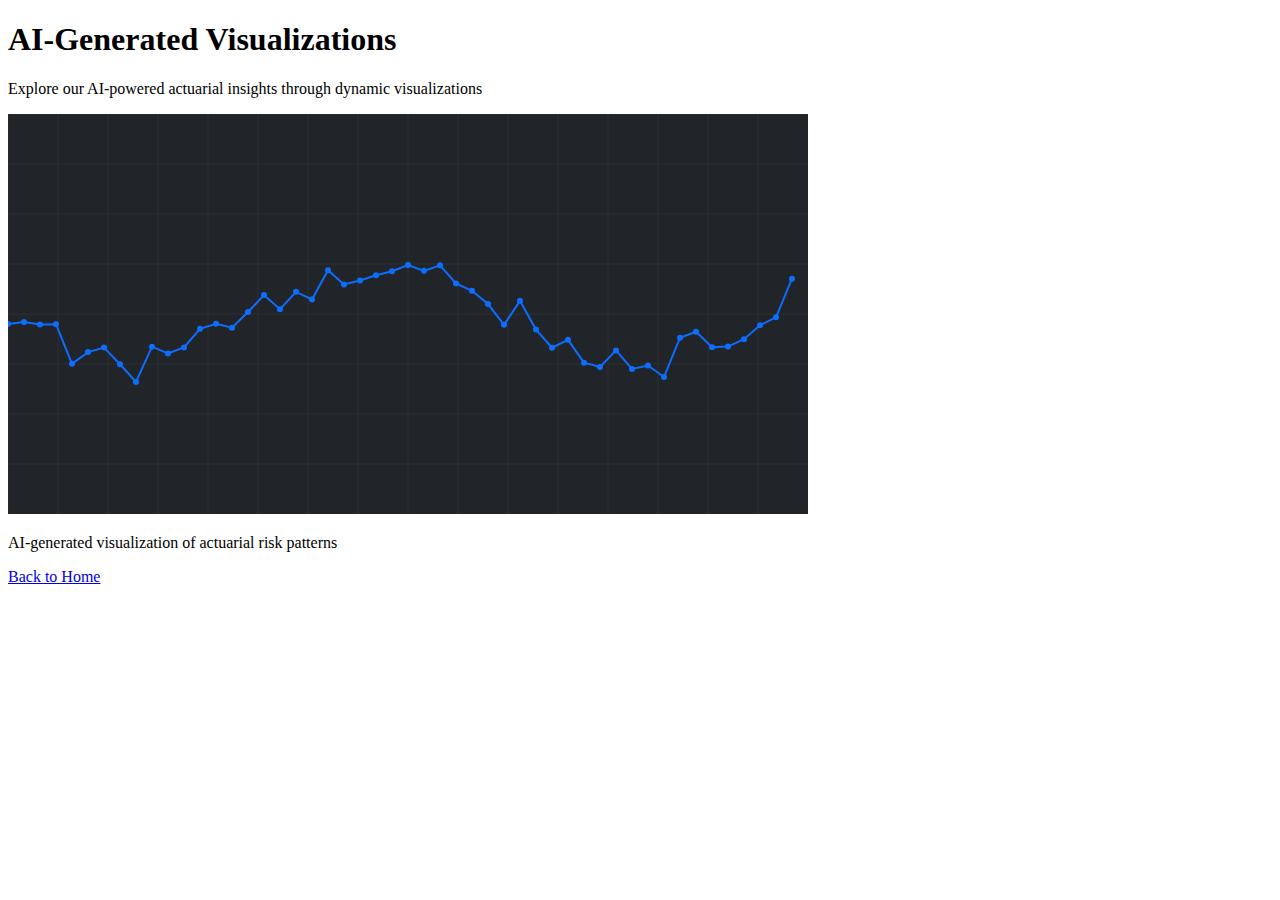
<file: ai_content.html>
<!DOCTYPE html>
<html lang="en" data-bs-theme="dark">
<head>
    <meta charset="UTF-8">
    <meta name="viewport" content="width=device-width, initial-scale=1.0">
    <title>AI-Generated Content</title>
    
    <!-- Bootstrap CSS from Replit CDN -->
    <link href="https://cdn.replit.com/agent/bootstrap-agent-dark-theme.min.css" rel="stylesheet">
    <link rel="stylesheet" href="static/css/style.css">
</head>
<body>
    <div class="container py-5">
        <div class="row justify-content-center">
            <div class="col-md-8 text-center">
                <h1 class="display-4 mb-4">AI-Generated Visualizations</h1>
                <p class="lead mb-5">
                    Explore our AI-powered actuarial insights through dynamic visualizations
                </p>
                
                <!-- AI Generated Image Container -->
                <div class="card mb-4">
                    <div class="card-body">
                        <img src="static/assets/ai_visualization.svg" 
                             alt="AI-Generated Visualization" 
                             class="img-fluid rounded">
                        <p class="mt-3">AI-generated visualization of actuarial risk patterns</p>
                    </div>
                </div>
                
                <a href="index.html" class="btn btn-outline-light">Back to Home</a>
            </div>
        </div>
    </div>

    <!-- Bootstrap JS Bundle -->
    <script src="https://cdn.jsdelivr.net/npm/bootstrap@5.3.0/dist/js/bootstrap.bundle.min.js"></script>
</body>
</html>
</file>
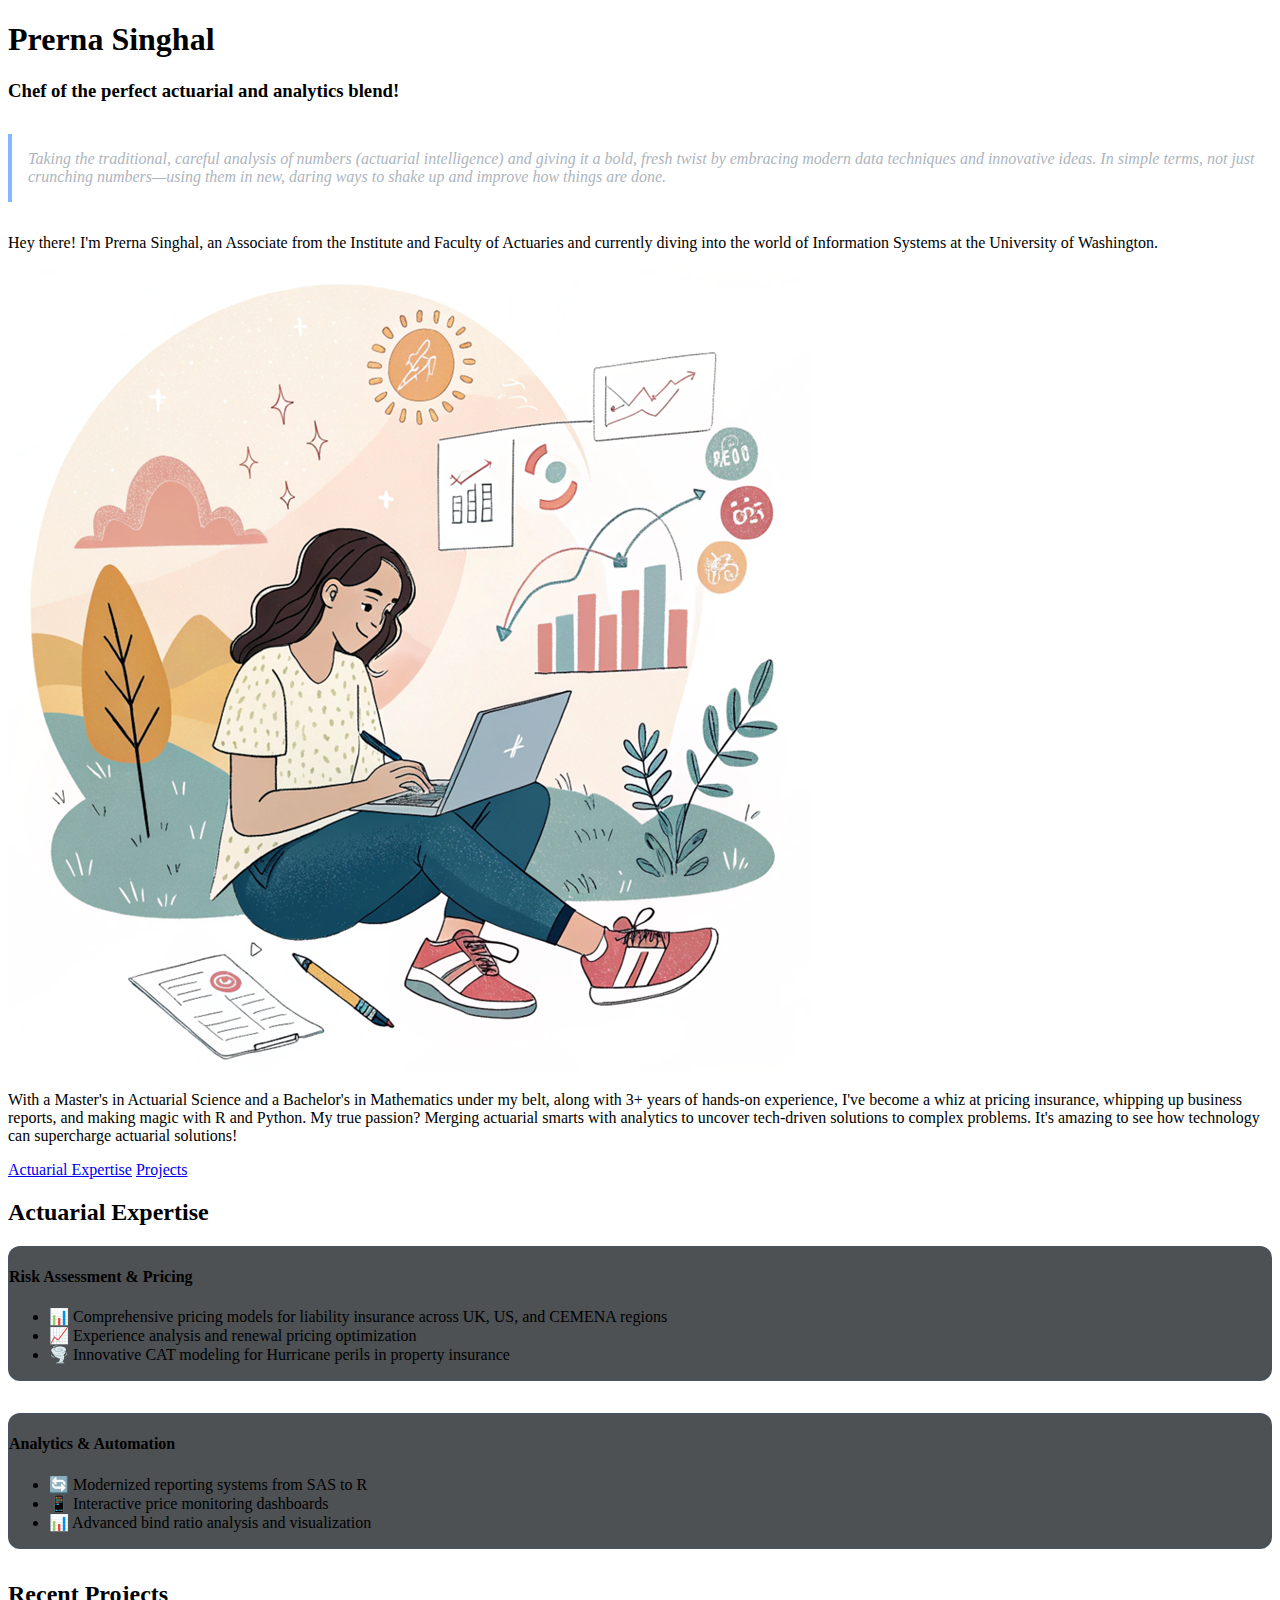
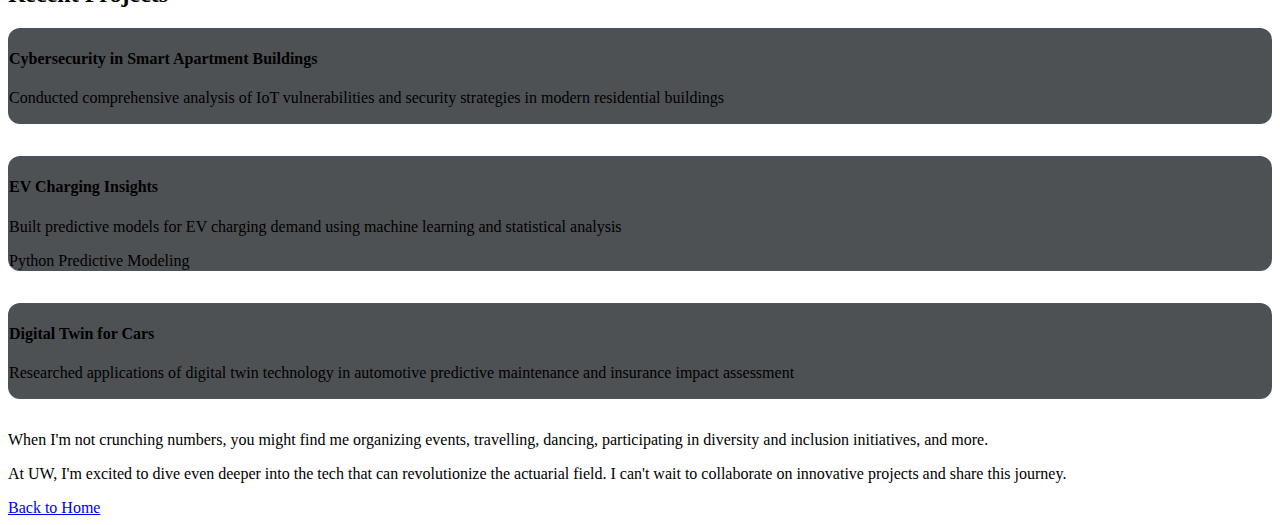
<file: learn_more.html>
<!DOCTYPE html>
<html lang="en" data-bs-theme="dark">
<head>
    <meta charset="UTF-8">
    <meta name="viewport" content="width=device-width, initial-scale=1.0">
    <title>Learn More - Prerna Singhal</title>

    <!-- Bootstrap CSS from Replit CDN -->
    <link href="https://cdn.replit.com/agent/bootstrap-agent-dark-theme.min.css" rel="stylesheet">
    <link rel="stylesheet" href='static/css/style.css'>
</head>
<body>
    <div class="container py-5">
        <div class="row justify-content-center">
            <div class="col-md-8">
                <h1 class="display-4 mb-4">Prerna Singhal</h1>
                <h3 class="text-primary mb-4">Chef of the perfect actuarial and analytics blend!</h3>

                <!-- Tagline Explanation -->
                <div class="tag-explanation mb-5">
                    Taking the traditional, careful analysis of numbers (actuarial intelligence) and giving it a bold, fresh twist by embracing modern data techniques and innovative ideas. In simple terms, not just crunching numbers—using them in new, daring ways to shake up and improve how things are done.
                </div>

                <!-- Professional Introduction -->
                <div class="mb-5">
                    <div class="row align-items-center">
                        <div class="col-md-6">
                            <p class="lead">
                                Hey there! I'm Prerna Singhal, an Associate from the Institute and Faculty of Actuaries and currently diving into the world of Information Systems at the University of Washington.
                            </p>
                        </div>
                        <div class="col-md-6">
                            <img src="static/assets/image_1740700979888.png" 
                                 alt="Professional Illustration" 
                                 class="img-fluid rounded">
                        </div>
                    </div>
                    <p>
                        With a Master's in Actuarial Science and a Bachelor's in Mathematics under my belt, along with 3+ years of hands-on experience, I've become a whiz at pricing insurance, whipping up business reports, and making magic with R and Python. My true passion? Merging actuarial smarts with analytics to uncover tech-driven solutions to complex problems. It's amazing to see how technology can supercharge actuarial solutions!
                    </p>
                </div>

                <!-- Navigation Buttons -->
                <div class="d-flex justify-content-center gap-4 mb-5">
                    <a href="#actuarial" class="btn btn-primary px-4">Actuarial Expertise</a>
                    <a href="#projects" class="btn btn-primary px-4">Projects</a>
                </div>

                <!-- Actuarial Expertise Section -->
                <section id="actuarial" class="mb-5">
                    <h2 class="display-6 mb-4 text-primary">Actuarial Expertise</h2>
                    <div class="row g-4">
                        <div class="col-md-6">
                            <div class="project-card p-4 h-100">
                                <h4>Risk Assessment & Pricing</h4>
                                <ul class="list-unstyled">
                                    <li class="mb-3">📊 Comprehensive pricing models for liability insurance across UK, US, and CEMENA regions</li>
                                    <li class="mb-3">📈 Experience analysis and renewal pricing optimization</li>
                                    <li class="mb-3">🌪️ Innovative CAT modeling for Hurricane perils in property insurance</li>
                                </ul>
                            </div>
                        </div>
                        <div class="col-md-6">
                            <div class="project-card p-4 h-100">
                                <h4>Analytics & Automation</h4>
                                <ul class="list-unstyled">
                                    <li class="mb-3">🔄 Modernized reporting systems from SAS to R</li>
                                    <li class="mb-3">📱 Interactive price monitoring dashboards</li>
                                    <li class="mb-3">📊 Advanced bind ratio analysis and visualization</li>
                                </ul>
                            </div>
                        </div>
                    </div>
                </section>

                <!-- Projects Section -->
                <section id="projects" class="mb-5">
                    <h2 class="display-6 mb-4 text-primary">Recent Projects</h2>
                    <div class="row g-4">
                        <div class="col-12">
                            <div class="project-card p-4">
                                <h4>Cybersecurity in Smart Apartment Buildings</h4>
                                <p>Conducted comprehensive analysis of IoT vulnerabilities and security strategies in modern residential buildings</p>
                            </div>
                        </div>
                        <div class="col-md-6">
                            <div class="project-card p-4 h-100">
                                <h4>EV Charging Insights</h4>
                                <p>Built predictive models for EV charging demand using machine learning and statistical analysis</p>
                                <div class="mt-2">
                                    <span class="badge bg-primary me-2">Python</span>
                                    <span class="badge bg-primary">Predictive Modeling</span>
                                </div>
                            </div>
                        </div>
                        <div class="col-md-6">
                            <div class="project-card p-4 h-100">
                                <h4>Digital Twin for Cars</h4>
                                <p>Researched applications of digital twin technology in automotive predictive maintenance and insurance impact assessment</p>
                            </div>
                        </div>
                    </div>
                </section>

                <!-- Personal Touch -->
                <div class="mb-5">
                    <p class="lead">
                        When I'm not crunching numbers, you might find me organizing events, travelling, dancing, participating in diversity and inclusion initiatives, and more.
                    </p>
                    <p>
                        At UW, I'm excited to dive even deeper into the tech that can revolutionize the actuarial field. I can't wait to collaborate on innovative projects and share this journey.
                    </p>
                </div>

                <a href="index.html" class="btn btn-outline-light">Back to Home</a>
            </div>
        </div>
    </div>

    <!-- Bootstrap JS Bundle -->
    <script src="https://cdn.jsdelivr.net/npm/bootstrap@5.3.0/dist/js/bootstrap.bundle.min.js"></script>
</body>
</html>
</file>
<file: static/css/style.css>
/* Video Container Styles */
.video-container {
    position: relative;
    width: 100%;
    height: 60vh;
    overflow: hidden;
}

#background-video {
    position: absolute;
    top: 50%;
    left: 50%;
    min-width: 100%;
    min-height: 100%;
    width: auto;
    height: auto;
    transform: translateX(-50%) translateY(-50%);
    object-fit: cover;
    z-index: 0;
}

.overlay {
    position: absolute;
    top: 0;
    left: 0;
    width: 100%;
    height: 100%;
    background: linear-gradient(rgba(0, 0, 0, 0.1), rgba(0, 0, 0, 0.1)),
                linear-gradient(90deg, rgba(13, 110, 253, 0.1), transparent);
    z-index: 1;
}

/* Content Section */
.content-section {
    position: relative;
    z-index: 2;
    color: white;
    background: linear-gradient(to bottom, 
        rgba(13, 110, 253, 0.05),
        rgba(13, 110, 253, 0.1)
    );
    padding: 3rem 0;
    margin-top: -2rem;
}

/* Portrait Container Styles */
.portrait-container {
    position: relative;
    z-index: 2;
    padding: 20px;
    border-radius: 12px;
    background: rgba(13, 110, 253, 0.05);
    box-shadow: 0 0 20px rgba(13, 110, 253, 0.1);
}

.portrait-image {
    max-width: 100%;
    height: auto;
    border-radius: 8px;
    box-shadow: 0 4px 8px rgba(0, 0, 0, 0.2);
    transition: transform 0.3s ease;
}

.portrait-image:hover {
    transform: scale(1.02);
}

/* Learn More Page Styles */
.hero-section {
    background: linear-gradient(135deg, rgba(13, 110, 253, 0.1), rgba(13, 110, 253, 0.05));
    padding: 4rem 0;
    margin-bottom: 2rem;
}

.tag-explanation {
    font-style: italic;
    color: #adb5bd;
    margin: 2rem 0;
    padding: 1rem;
    border-left: 4px solid rgba(13, 110, 253, 0.5);
}

.project-card {
    background: rgba(33, 37, 41, 0.8);
    border: 1px solid rgba(13, 110, 253, 0.1);
    border-radius: 12px;
    transition: transform 0.3s ease, box-shadow 0.3s ease;
    margin-bottom: 2rem;
}

.project-card:hover {
    transform: translateY(-5px);
    box-shadow: 0 10px 20px rgba(13, 110, 253, 0.1);
}

.skill-icon {
    font-size: 2rem;
    color: rgba(13, 110, 253, 0.8);
    margin-bottom: 1rem;
}

/* Responsive Adjustments */
@media (max-width: 768px) {
    .video-container {
        height: 40vh;
    }

    .portrait-container {
        margin-bottom: 2rem;
    }
}
</file>
